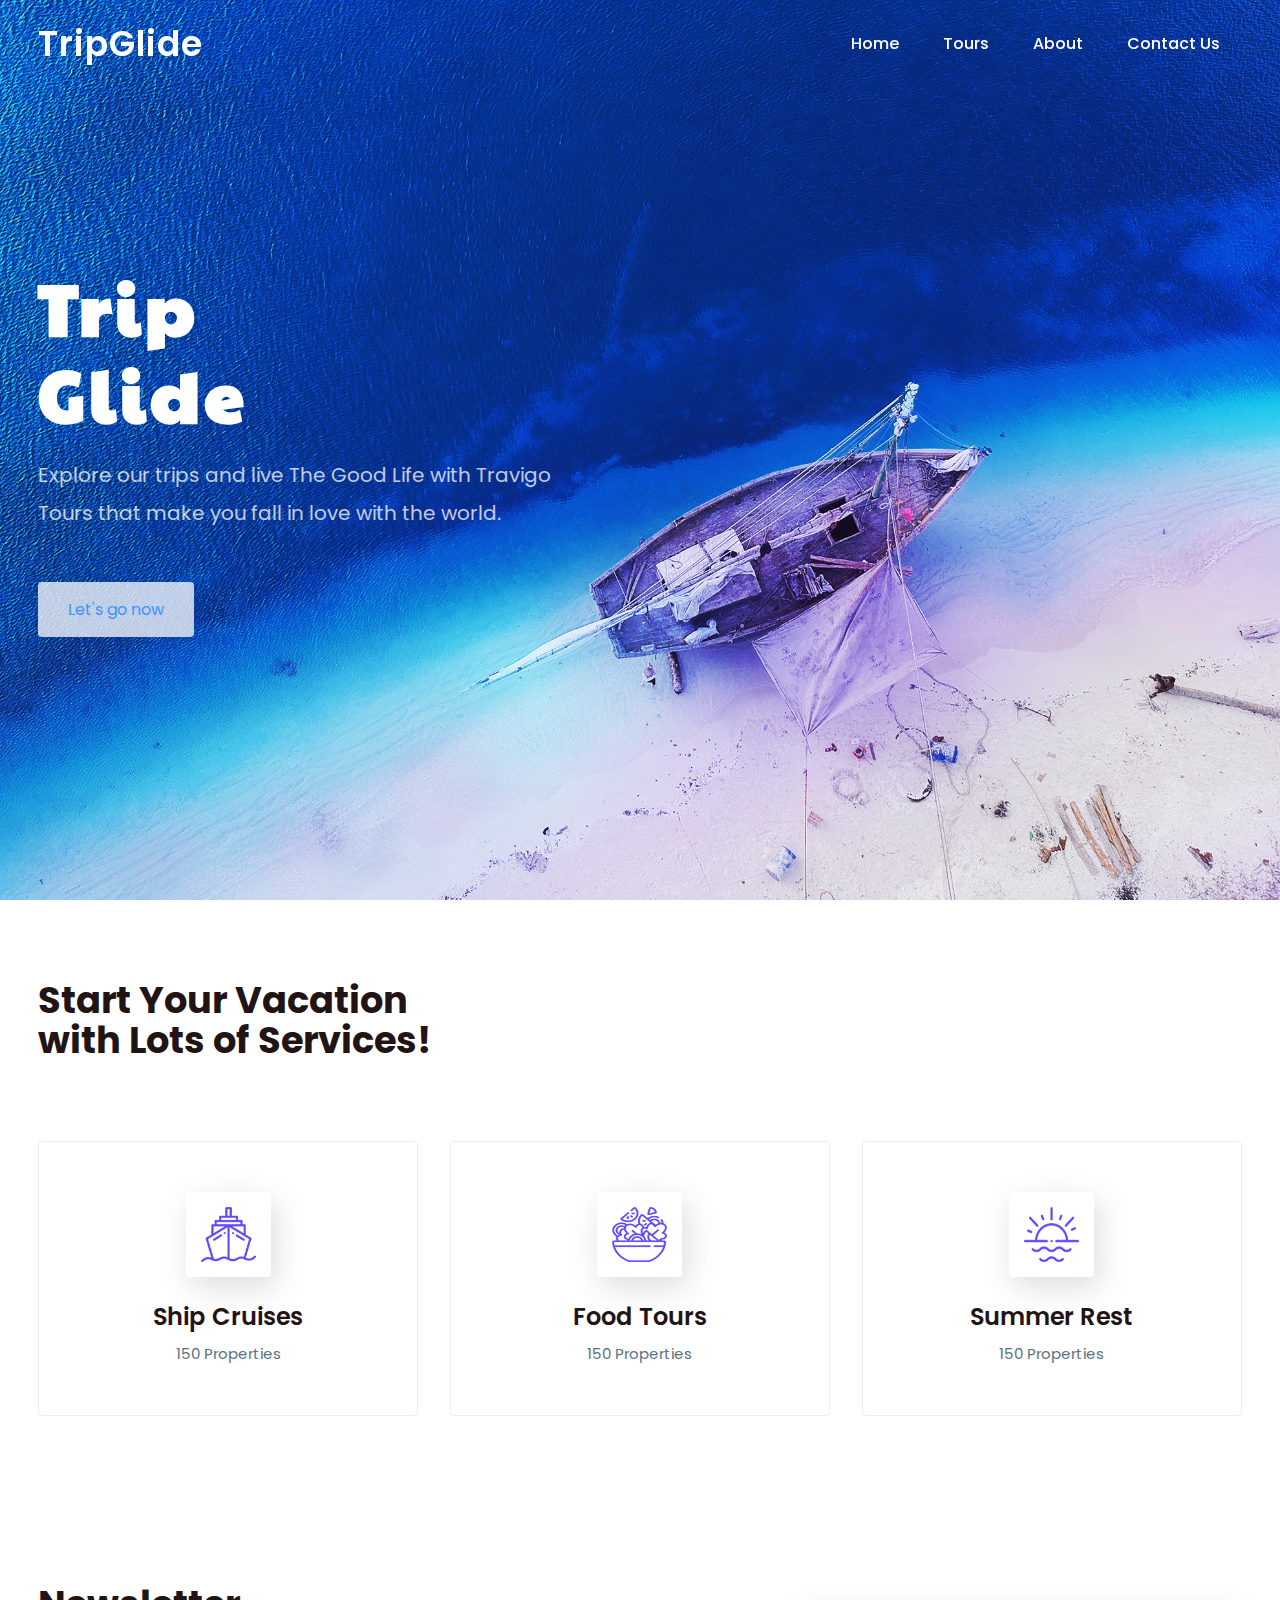
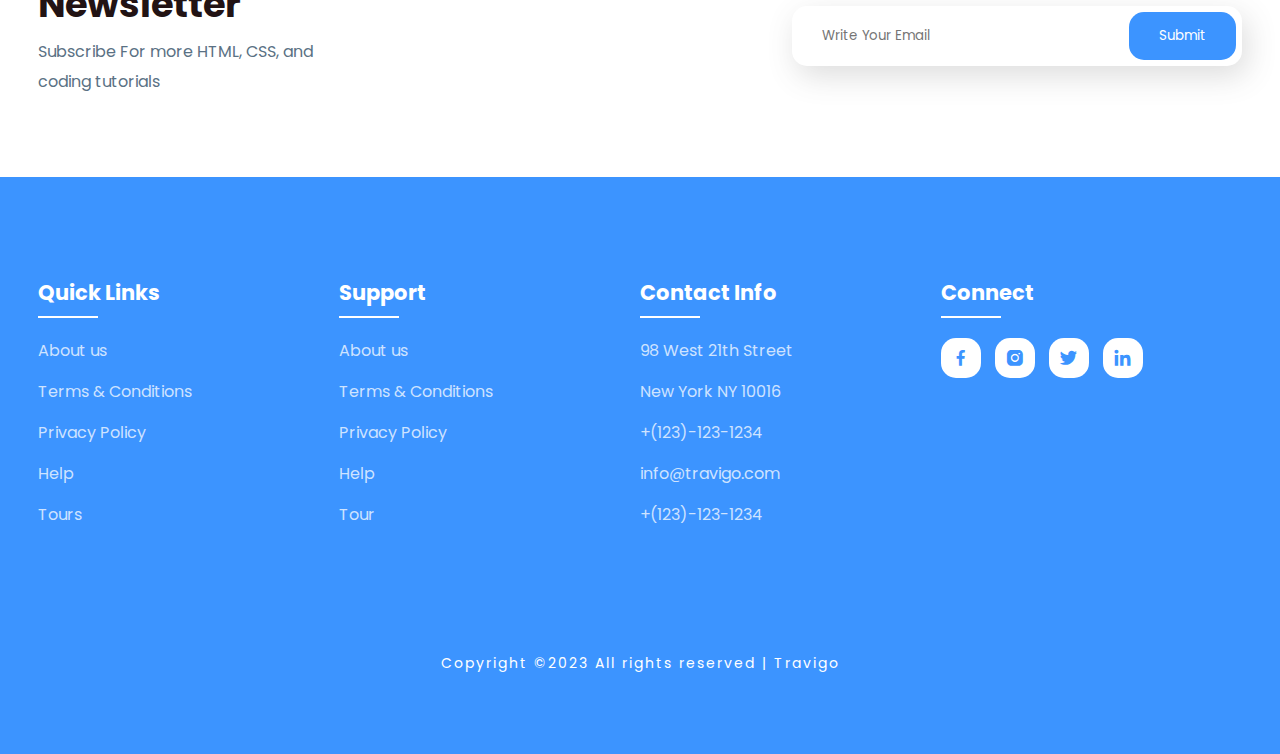
<file: index.html>
<!DOCTYPE html>
<html lang="en">
<head>
	<meta charset="utf-8">
	<meta name="viewport" content="width=device-width, initial-scale=1">
	<title>Travigo - Travel for everyone</title>
	<link rel="stylesheet" type="text/css" href="css/style.css">

	<link rel="stylesheet"
  href="https://unpkg.com/boxicons@latest/css/boxicons.min.css">

  	<link rel="preconnect" href="https://fonts.googleapis.com">
  	<link rel="preconnect" href="https://fonts.gstatic.com" crossorigin>
  	<link href="https://fonts.googleapis.com/css2?family=Paytone+One&family=Poppins:wght@100;200;300;400;500;600;700;800;900&display=swap" rel="stylesheet">

</head>
<body>
	<!--header--->
	<header>
		<a href="#" class="logo">TripGlide</a>
		<div class="bx bx-menu" id="menu-icon"></div>

		<ul class="navbar">
			<li><a href="index.html">Home</a></li>
			<li><a href="tours.html">Tours</a></li>
			<li><a href="about.html">About</a></li>
			<li><a href="contactUs.html">Contact Us</a></li>
		</ul>
	</header>

	<!--Home section--->
	<section class="home" id="home">
		<div class="home-text">
			<h1> Trip <br> Glide </h1>
			<p>Explore our trips and live The Good Life with Travigo <br> Tours that make you fall in love with the world.</p>
			<a href="#" class="home-btn">Let's go now</a>
		</div>
	</section>

	<!--container--->
	<section class="container">
		<div class="text">
			<h2>Start Your Vacation <br> with Lots of Services!</h2>
		</div>

		<div class="row-items">
			<div class="container-box">
				<div class="container-img">
					<img src="img/trip1.png">
				</div>
				<h4>Ship Cruises</h4>
				<p>150 Properties</p>
			</div>

			<div class="container-box">
				<div class="container-img">
					<img src="img/trip2.png">
				</div>
				<h4>Food Tours</h4>
				<p>150 Properties</p>
			</div>

			<div class="container-box">
				<div class="container-img">
					<img src="img/trip3.png">
				</div>
				<h4>Summer Rest</h4>
				<p>150 Properties</p>
			</div>

		</div>
	</section>

	<!--Package section--->
	<!-- <section class="package" id="package">
		<div class="title">
			<h2>Our Upcoming <br> Tour Package</h2>
		</div>

		<div class="package-content">
			<div class="box">
				<div class="thum">
					<img src="img/img1.png">
					<h3>$499</h3>
				</div>

				<div class="dest-content">
					<div class="location">
						<h4>London</h4>
						<p>4h - 5h</p>
					</div>
					<div class="stars">
						<a href="#"><i class='bx bxs-star'></i></a>
						<a href="#"><i class='bx bxs-star'></i></a>
						<a href="#"><i class='bx bxs-star'></i></a>
						<a href="#"><i class='bx bxs-star'></i></a>
						<a href="#"><i class='bx bxs-star'></i></a>
					</div>
				</div>
			</div>

			<div class="box">
				<div class="thum">
					<img src="img/img2.png">
					<h3>$499</h3>
				</div>

				<div class="dest-content">
					<div class="location">
						<h4>New York</h4>
						<p>4h - 5h</p>
					</div>
					<div class="stars">
						<a href="#"><i class='bx bxs-star'></i></a>
						<a href="#"><i class='bx bxs-star'></i></a>
						<a href="#"><i class='bx bxs-star'></i></a>
						<a href="#"><i class='bx bxs-star'></i></a>
						<a href="#"><i class='bx bxs-star'></i></a>
					</div>
				</div>
			</div>

			<div class="box">
				<div class="thum">
					<img src="img/img3.png">
					<h3>$499</h3>
				</div>

				<div class="dest-content">
					<div class="location">
						<h4>Dubai</h4>
						<p>4h - 5h</p>
					</div>
					<div class="stars">
						<a href="#"><i class='bx bxs-star'></i></a>
						<a href="#"><i class='bx bxs-star'></i></a>
						<a href="#"><i class='bx bxs-star'></i></a>
						<a href="#"><i class='bx bxs-star'></i></a>
						<a href="#"><i class='bx bxs-star'></i></a>
					</div>
				</div>
			</div>

		</div>
	</section> -->

	<!--Newsletter--->
	<section class="newsletter">
		<div class="news-text">
			<h2>Newsletter</h2>
			<p>Subscribe For more HTML, CSS, and <br> coding tutorials</p>
		</div>

		<div class="send">
			<form>
				<input type="email" placeholder="Write Your Email" required>
				<input type="submit" value="Submit">
			</form>
		</div>
	</section>

	<!--footer--->
	<section id="contact">
		<div class="footer">
			<div class="main">
				<div class="list">
					<h4>Quick Links</h4>
					<ul>
						<li><a href="#">About us</a></li>
						<li><a href="#">Terms & Conditions</a></li>
						<li><a href="#">Privacy Policy</a></li>
						<li><a href="#">Help</a></li>
						<li><a href="#">Tours</a></li>
					</ul>
				</div>

				<div class="list">
					<h4>Support</h4>
					<ul>
						<li><a href="#">About us</a></li>
						<li><a href="#">Terms & Conditions</a></li>
						<li><a href="#">Privacy Policy</a></li>
						<li><a href="#">Help</a></li>
						<li><a href="#">Tour</a></li>
					</ul>
				</div>

				<div class="list">
					<h4>Contact Info</h4>
					<ul>
						<li><a href="#">98 West 21th Street</a></li>
						<li><a href="#">New York NY 10016</a></li>
						<li><a href="#">+(123)-123-1234</a></li>
						<li><a href="#">info@travigo.com</a></li>
						<li><a href="#">+(123)-123-1234</a></li>
					</ul>
				</div>

				<div class="list">
					<h4>Connect</h4>
					<div class="social">
						<a href="#"><i class='bx bxl-facebook' ></i></a>
						<a href="#"><i class='bx bxl-instagram-alt' ></i></a>
						<a href="#"><i class='bx bxl-twitter' ></i></a>
						<a href="#"><i class='bx bxl-linkedin' ></i></a>
					</div>
				</div>
			</div>
		</div>

		<div class="end-text">
			<p>Copyright ©2023 All rights reserved | Travigo</p>
		</div>
	</section>

	<!--link to js--->
	<script type="text/javascript" src="js/script.js"></script>

</body>
</html>
</file>
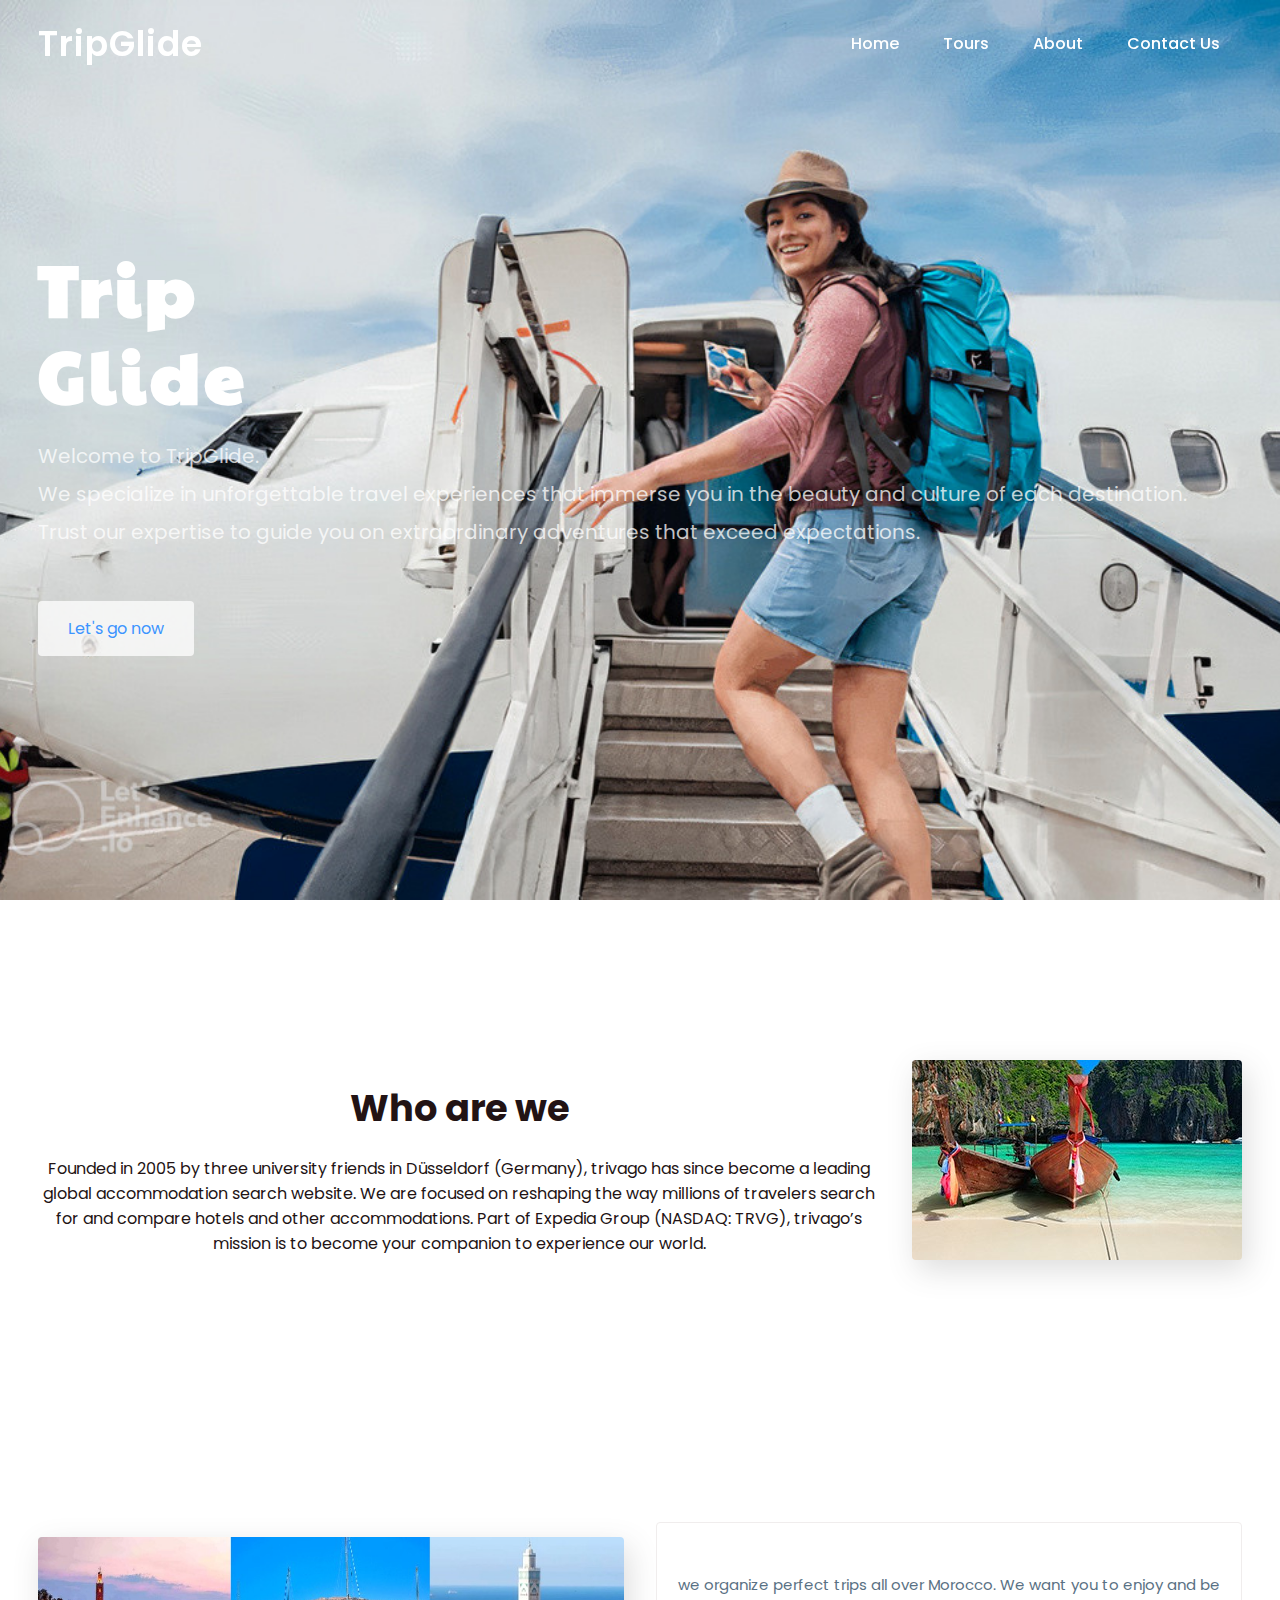
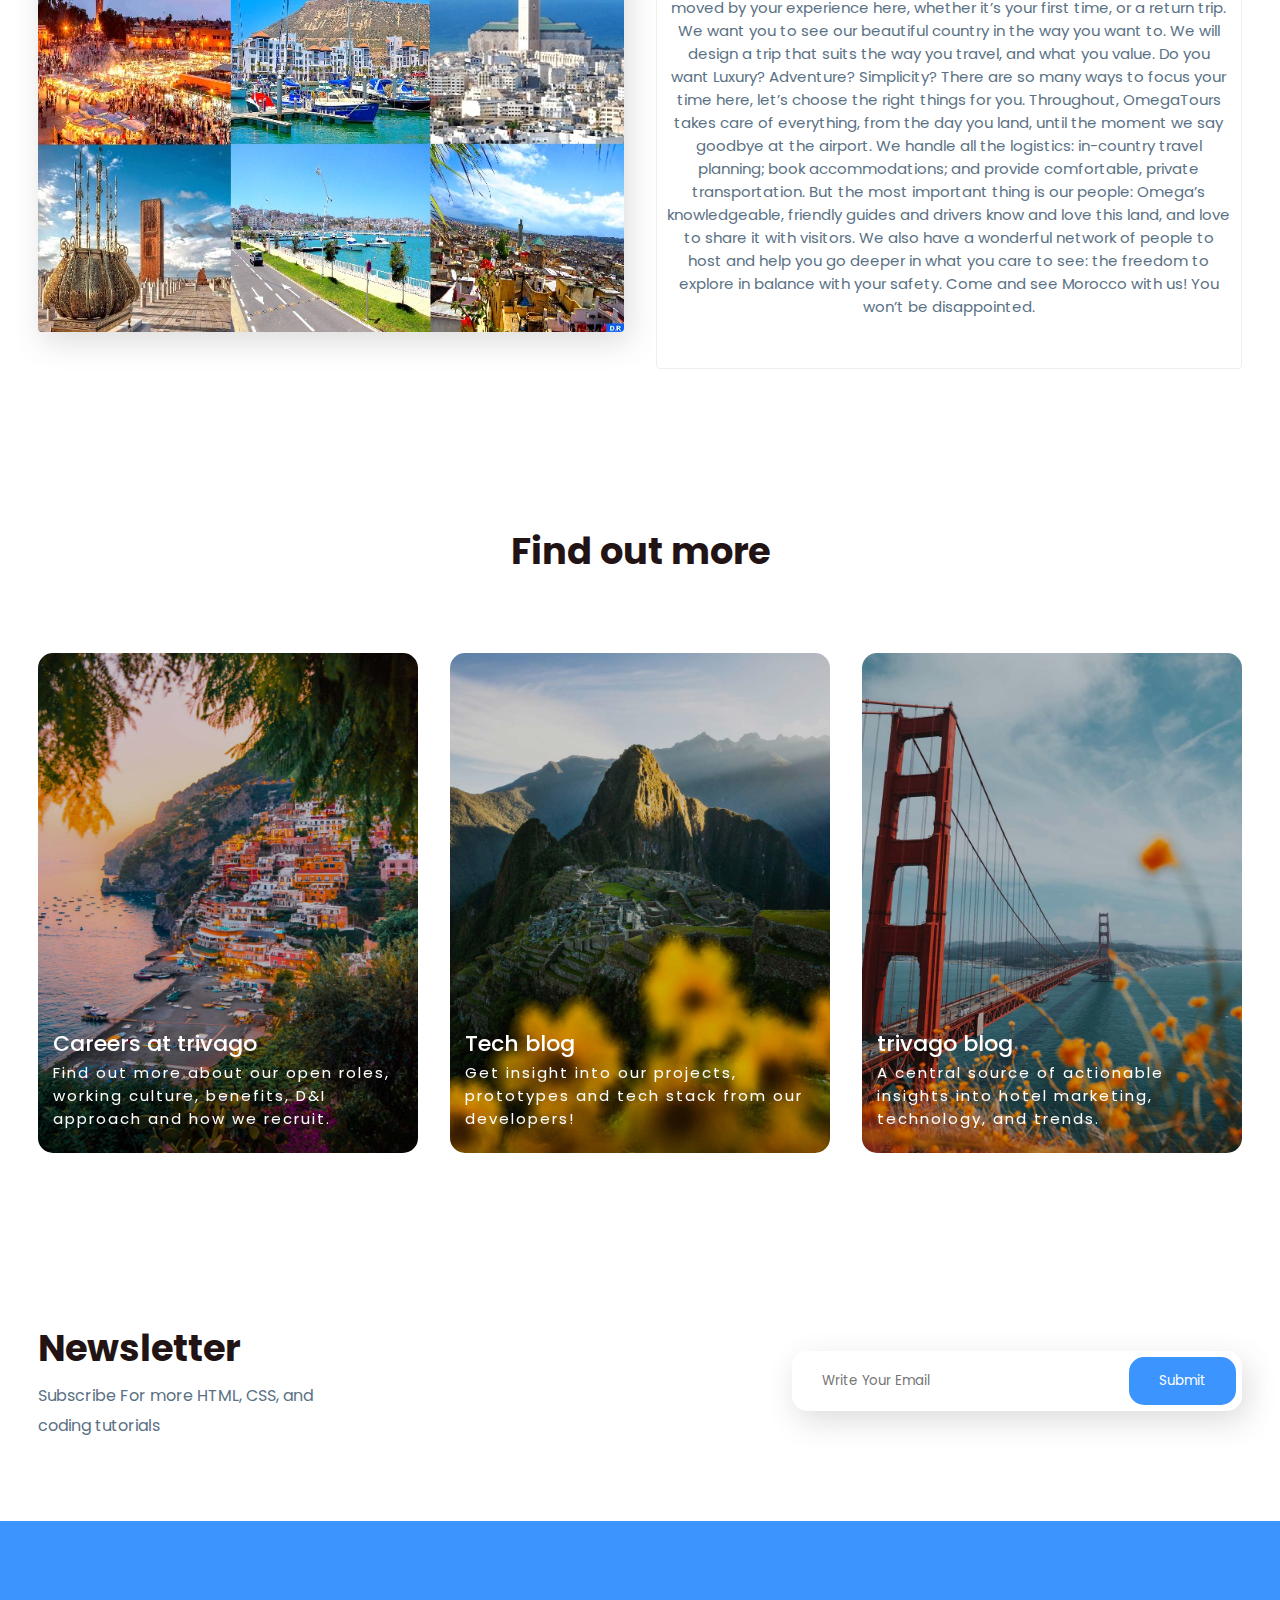
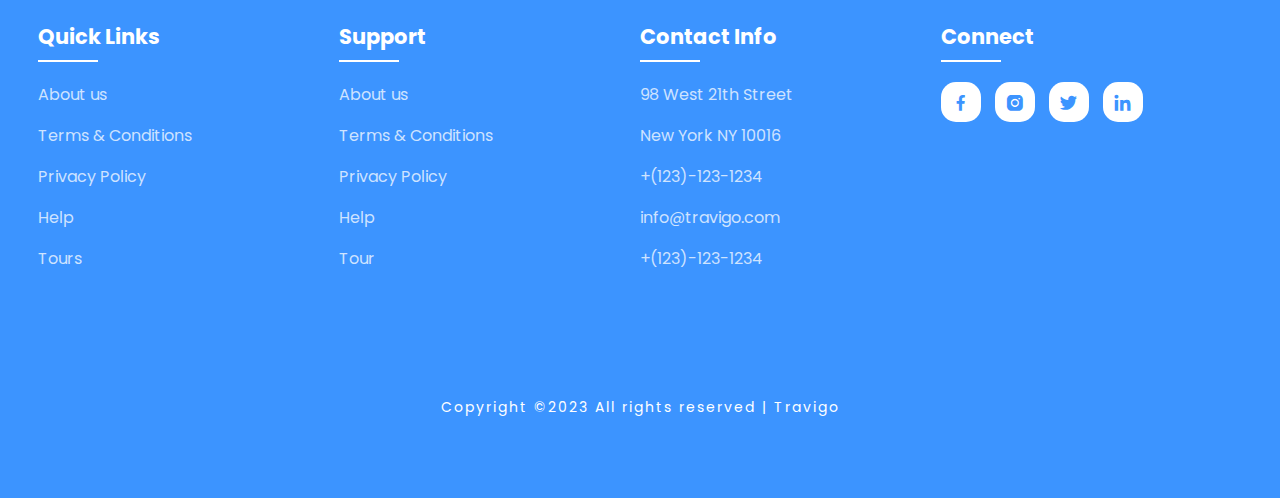
<file: about.html>
<!DOCTYPE html>
<html>
<head>
	<meta charset="utf-8">
	<meta name="viewport" content="width=device-width, initial-scale=1">
	<title>Travigo - Travel for everyone</title>
	<link rel="stylesheet" type="text/css" href="css/style.css">

	<link rel="stylesheet"
  href="https://unpkg.com/boxicons@latest/css/boxicons.min.css">
  	<link rel="preconnect" href="https://fonts.googleapis.com">
  	<link rel="preconnect" href="https://fonts.gstatic.com" crossorigin>
  	<link href="https://fonts.googleapis.com/css2?family=Paytone+One&family=Poppins:wght@100;200;300;400;500;600;700;800;900&display=swap" rel="stylesheet">

</head>
<body>
	<!--header--->
	<header>
		<a href="#" class="logo">TripGlide</a>
		<div class="bx bx-menu" id="menu-icon"></div>
		<ul class="navbar">
			<li><a href="index.html">Home</a></li>
			<li><a href="tours.html">Tours</a></li>
			<li><a href="about.html">About</a></li>
			<li><a href="contactUs.html">Contact Us</a></li>
		</ul>
	</header>

	<!--Home section--->
	<section class="home" id="homeAbout">
		<div class="home-text">
			<h1>Trip <br> Glide </h1>
			<p> Welcome to TripGlide. <br> We specialize in unforgettable travel experiences that immerse you in the beauty and culture of each destination. <br> Trust our expertise to guide you on extraordinary adventures that exceed expectations. </p>
			<a href="#" class="home-btn">Let's go now</a>
		</div>
	</section>

	<!--container--->
	<section class="container">

		<div class="row-items">
			<div class="container">
				
				<div class="title">
					<h2>Who are we</h2>
				</div>
				<br>
				<p>Founded in 2005 by three university friends in Düsseldorf (Germany), trivago has since become a leading global accommodation search website. We are focused on reshaping the way millions of travelers search for and compare hotels and other accommodations. Part of Expedia Group (NASDAQ: TRVG), trivago’s mission is to become your companion to experience our world. </p>
			</div>
			<div class="container-img-b">
				<img src="img/tourism.jpg">
			</div>

		</div>
	</section>

	<!--container--->
	<section class="container">
		<div class="row-items">
			<div class="container-img-b">
				<img src="img/maroc.jpg">
			</div>
			<div class="container-box">
				<p>we organize perfect trips all over Morocco.
					We want you to enjoy and be moved by your experience here, whether it’s your first time, or a return trip.
					
					We want you to see our beautiful country in the way you want to.
					
					We will design a trip that suits the way you travel, and what you value.
					
					Do you want Luxury? Adventure? Simplicity? There are so many ways to focus your time here, let’s choose the right things for you.
					
					Throughout, OmegaTours takes care of everything, from the day you land, until the moment we say goodbye at the airport.
					
					We handle all the logistics: in-country travel planning; book accommodations; and provide comfortable, private transportation.
					
					But the most important thing is our people: Omega’s knowledgeable, friendly guides and drivers know and love this land, and love to share it with visitors.
					
					We also have a wonderful network of people to host and help you go deeper in what you care to see: the freedom to explore in balance with your safety.
					Come and see Morocco with us! You won’t be disappointed. </p>
			</div>
			

		</div>
	</section>

	<!--destination section--->
	<section class="destination" id="destination">
		<div class="title">
			<h2>Find out more</h2>
		</div>

		<div class="destination-content">
			<div class="blog-content">
				<img src="img/img-1.jpg">
				<h5>Careers at trivago</h5>
				<p>Find out more about our open roles, working culture, benefits, D&I approach and how we recruit.</p>
			</div>

			<div class="blog-content">
				<img src="img/img-2.jpg">
				<h5>Tech blog</h5>
				<p>Get insight into our projects, prototypes and tech stack from our developers!</p>
			</div>

			<div class="blog-content">
				<img src="img/img-3.jpg">
				<h5>trivago blog</h5>
				<p>A central source of actionable insights into hotel marketing, technology, and trends.</p>
			</div>

		</div>
	</section>

	<!--Newsletter--->
	<section class="newsletter">
		<div class="news-text">
			<h2>Newsletter</h2>
			<p>Subscribe For more HTML, CSS, and <br> coding tutorials</p>
		</div>

		<div class="send">
			<form>
				<input type="email" placeholder="Write Your Email" required>
				<input type="submit" value="Submit">
			</form>
		</div>
	</section>

	<!--footer--->
	<section id="contact">
		<div class="footer">
			<div class="main">
				<div class="list">
					<h4>Quick Links</h4>
					<ul>
						<li><a href="#">About us</a></li>
						<li><a href="#">Terms & Conditions</a></li>
						<li><a href="#">Privacy Policy</a></li>
						<li><a href="#">Help</a></li>
						<li><a href="#">Tours</a></li>
					</ul>
				</div>

				<div class="list">
					<h4>Support</h4>
					<ul>
						<li><a href="#">About us</a></li>
						<li><a href="#">Terms & Conditions</a></li>
						<li><a href="#">Privacy Policy</a></li>
						<li><a href="#">Help</a></li>
						<li><a href="#">Tour</a></li>
					</ul>
				</div>

				<div class="list">
					<h4>Contact Info</h4>
					<ul>
						<li><a href="#">98 West 21th Street</a></li>
						<li><a href="#">New York NY 10016</a></li>
						<li><a href="#">+(123)-123-1234</a></li>
						<li><a href="#">info@travigo.com</a></li>
						<li><a href="#">+(123)-123-1234</a></li>
					</ul>
				</div>

				<div class="list">
					<h4>Connect</h4>
					<div class="social">
						<a href="#"><i class='bx bxl-facebook' ></i></a>
						<a href="#"><i class='bx bxl-instagram-alt' ></i></a>
						<a href="#"><i class='bx bxl-twitter' ></i></a>
						<a href="#"><i class='bx bxl-linkedin' ></i></a>
					</div>
				</div>
			</div>
		</div>

		<div class="end-text">
			<p>Copyright ©2023 All rights reserved | Travigo</p>
		</div>
	</section>

	<!--link to js--->
	<script type="text/javascript" src="js/script.js"></script>

</body>
</html>
</file>
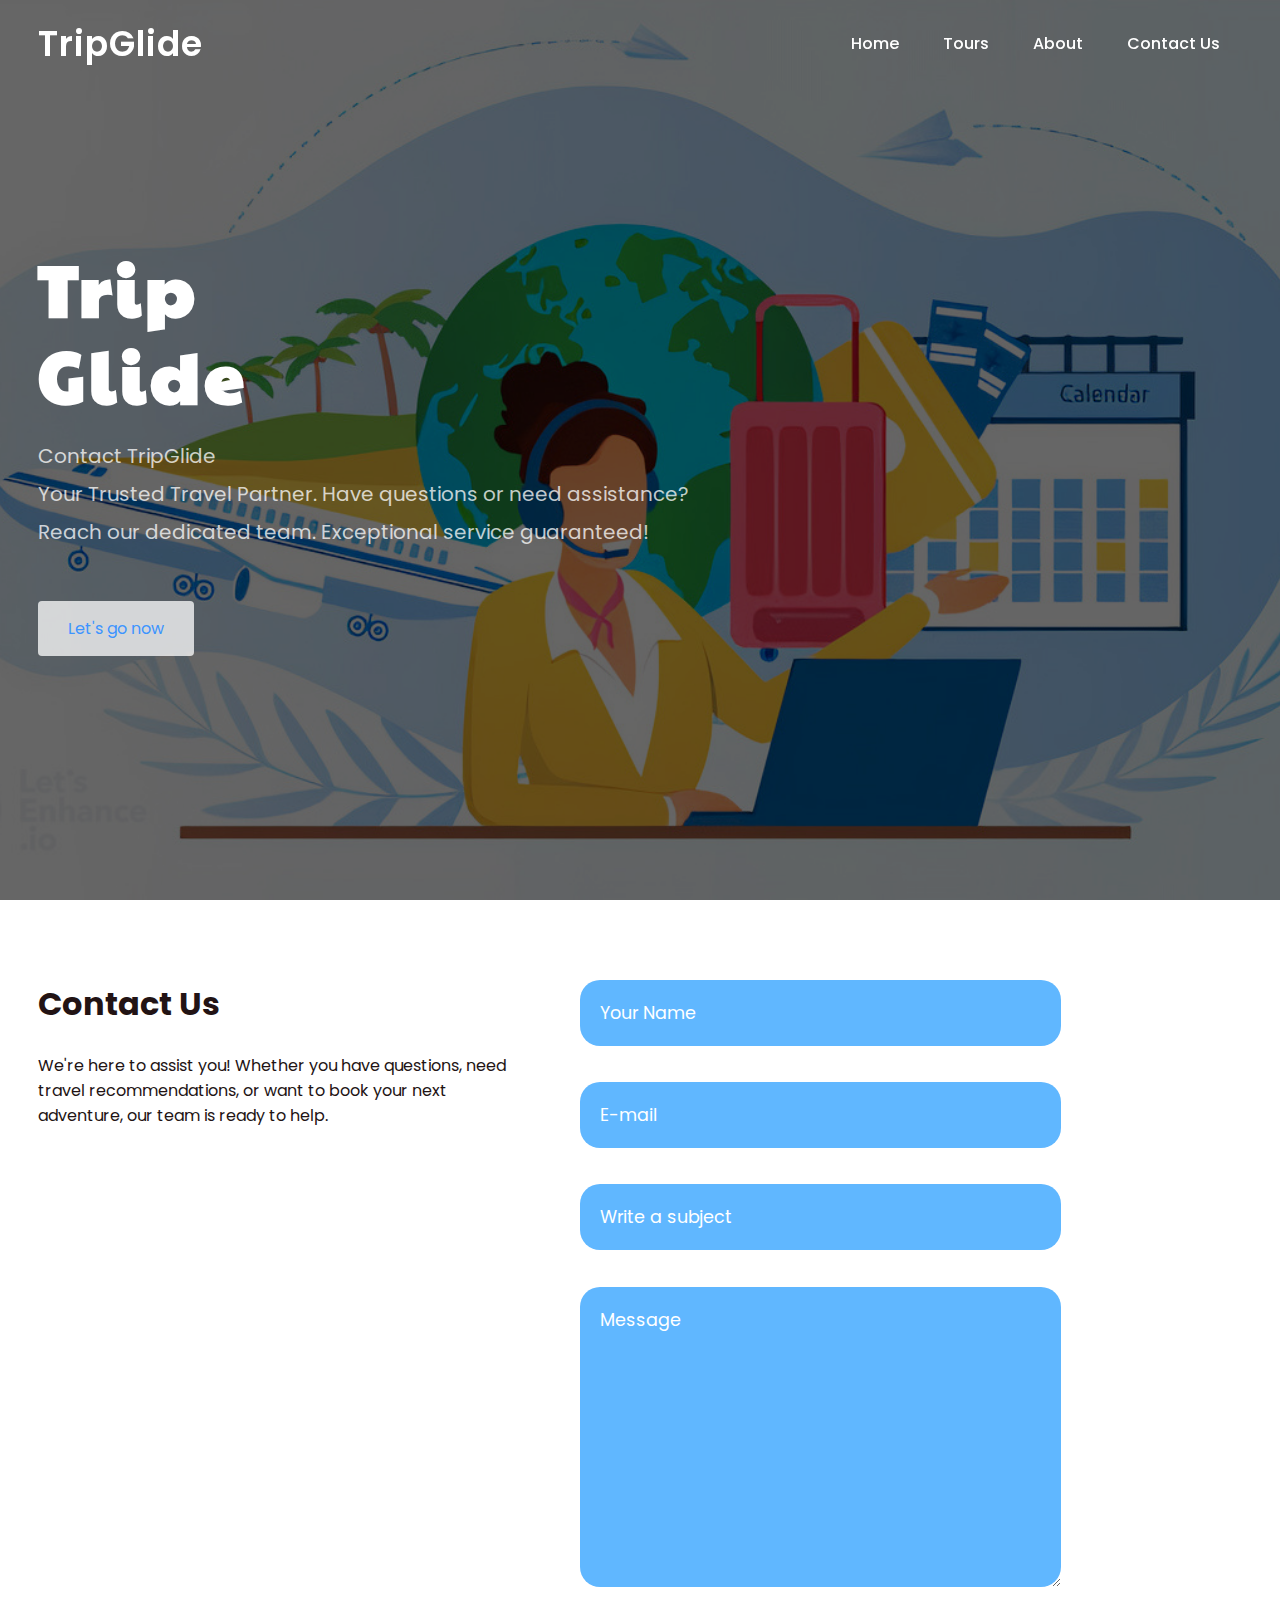
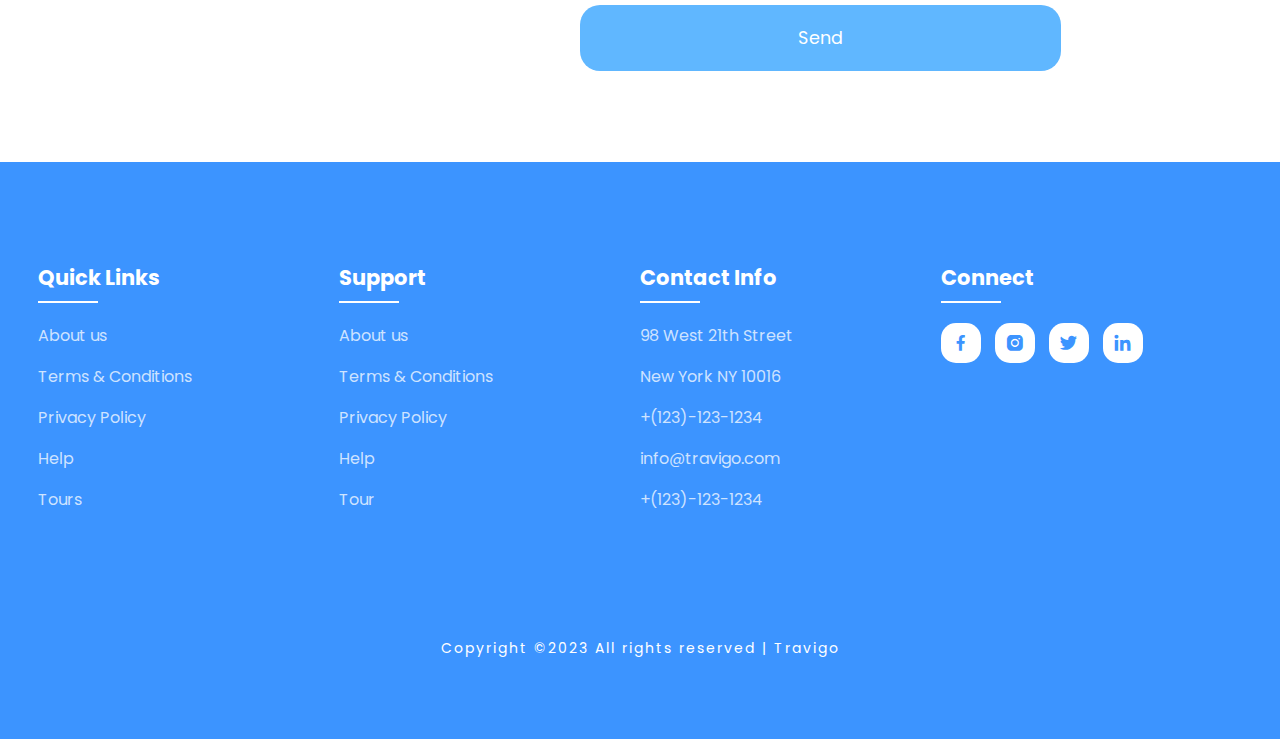
<file: contactUs.html>
<!DOCTYPE html>
<html>
<head>
	<meta charset="utf-8">
	<meta name="viewport" content="width=device-width, initial-scale=1">
	<title>Travigo - Travel for everyone</title>
	<link rel="stylesheet" type="text/css" href="css/style.css">

	<link rel="stylesheet"
  href="https://unpkg.com/boxicons@latest/css/boxicons.min.css">

  	<link rel="preconnect" href="https://fonts.googleapis.com">
  	<link rel="preconnect" href="https://fonts.gstatic.com" crossorigin>
  	<link href="https://fonts.googleapis.com/css2?family=Paytone+One&family=Poppins:wght@100;200;300;400;500;600;700;800;900&display=swap" rel="stylesheet">

</head>
<body>
	<!--header--->
	<header>
		<a href="#" class="logo">TripGlide</a>
		<div class="bx bx-menu" id="menu-icon"></div>

		<ul class="navbar">
			<li><a href="index.html">Home</a></li>
			<li><a href="tours.html">Tours</a></li>
			<li><a href="about.html">About</a></li>
			<li><a href="contactUs.html">Contact Us</a></li>
		</ul>
	</header>

	<!--Home section--->
	<section class="home" id="homeContactUs">
		<div id="contactImgFilter"></div>
			<div class="home-text">
				<h1> Trip <br> Glide </h1>
				<p> Contact TripGlide <br> Your Trusted Travel Partner. Have questions or need assistance? <br> Reach our dedicated team. Exceptional service guaranteed! </p>
				<a href="#" class="home-btn">Let's go now</a>
			</div>
	</section>


	<section class="contactUs">
		<div class="contactUsText">
			<h1>Contact Us</h1>
			<br>
			<p>We're here to assist you! Whether you have questions, need travel recommendations, or want to book your next adventure, our team is ready to help.</p>
		</div>
		<form class="contactUsForm">
			<input id="test" class="contactUsInput" type="text" placeholder="Your Name" required><br><br>
			<input class="contactUsInput" type="email" name="email" placeholder="E-mail" required><br><br>
			<input class="contactUsInput" type="text" placeholder="Write a subject" required> <br><br>
			<textarea class="contactUsInput" name="" id="" cols="30" rows="10" placeholder="Message"></textarea>
			<input class="contactUsInput" type="submit" value="Send">
		</form>
	</section>


	<!--footer--->
	<section id="contact">
		<div class="footer">
			<div class="main">
				<div class="list">
					<h4>Quick Links</h4>
					<ul>
						<li><a href="#">About us</a></li>
						<li><a href="#">Terms & Conditions</a></li>
						<li><a href="#">Privacy Policy</a></li>
						<li><a href="#">Help</a></li>
						<li><a href="#">Tours</a></li>
					</ul>
				</div>

				<div class="list">
					<h4>Support</h4>
					<ul>
						<li><a href="#">About us</a></li>
						<li><a href="#">Terms & Conditions</a></li>
						<li><a href="#">Privacy Policy</a></li>
						<li><a href="#">Help</a></li>
						<li><a href="#">Tour</a></li>
					</ul>
				</div>

				<div class="list">
					<h4>Contact Info</h4>
					<ul>
						<li><a href="#">98 West 21th Street</a></li>
						<li><a href="#">New York NY 10016</a></li>
						<li><a href="#">+(123)-123-1234</a></li>
						<li><a href="#">info@travigo.com</a></li>
						<li><a href="#">+(123)-123-1234</a></li>
					</ul>
				</div>

				<div class="list">
					<h4>Connect</h4>
					<div class="social">
						<a href="#"><i class='bx bxl-facebook' ></i></a>
						<a href="#"><i class='bx bxl-instagram-alt' ></i></a>
						<a href="#"><i class='bx bxl-twitter' ></i></a>
						<a href="#"><i class='bx bxl-linkedin' ></i></a>
					</div>
				</div>
			</div>
		</div>

		<div class="end-text">
			<p>Copyright ©2023 All rights reserved | Travigo</p>
		</div>
	</section>

	<!--link to js--->
	<script type="text/javascript" src="js/script.js"></script>

</body>
</html>
</file>
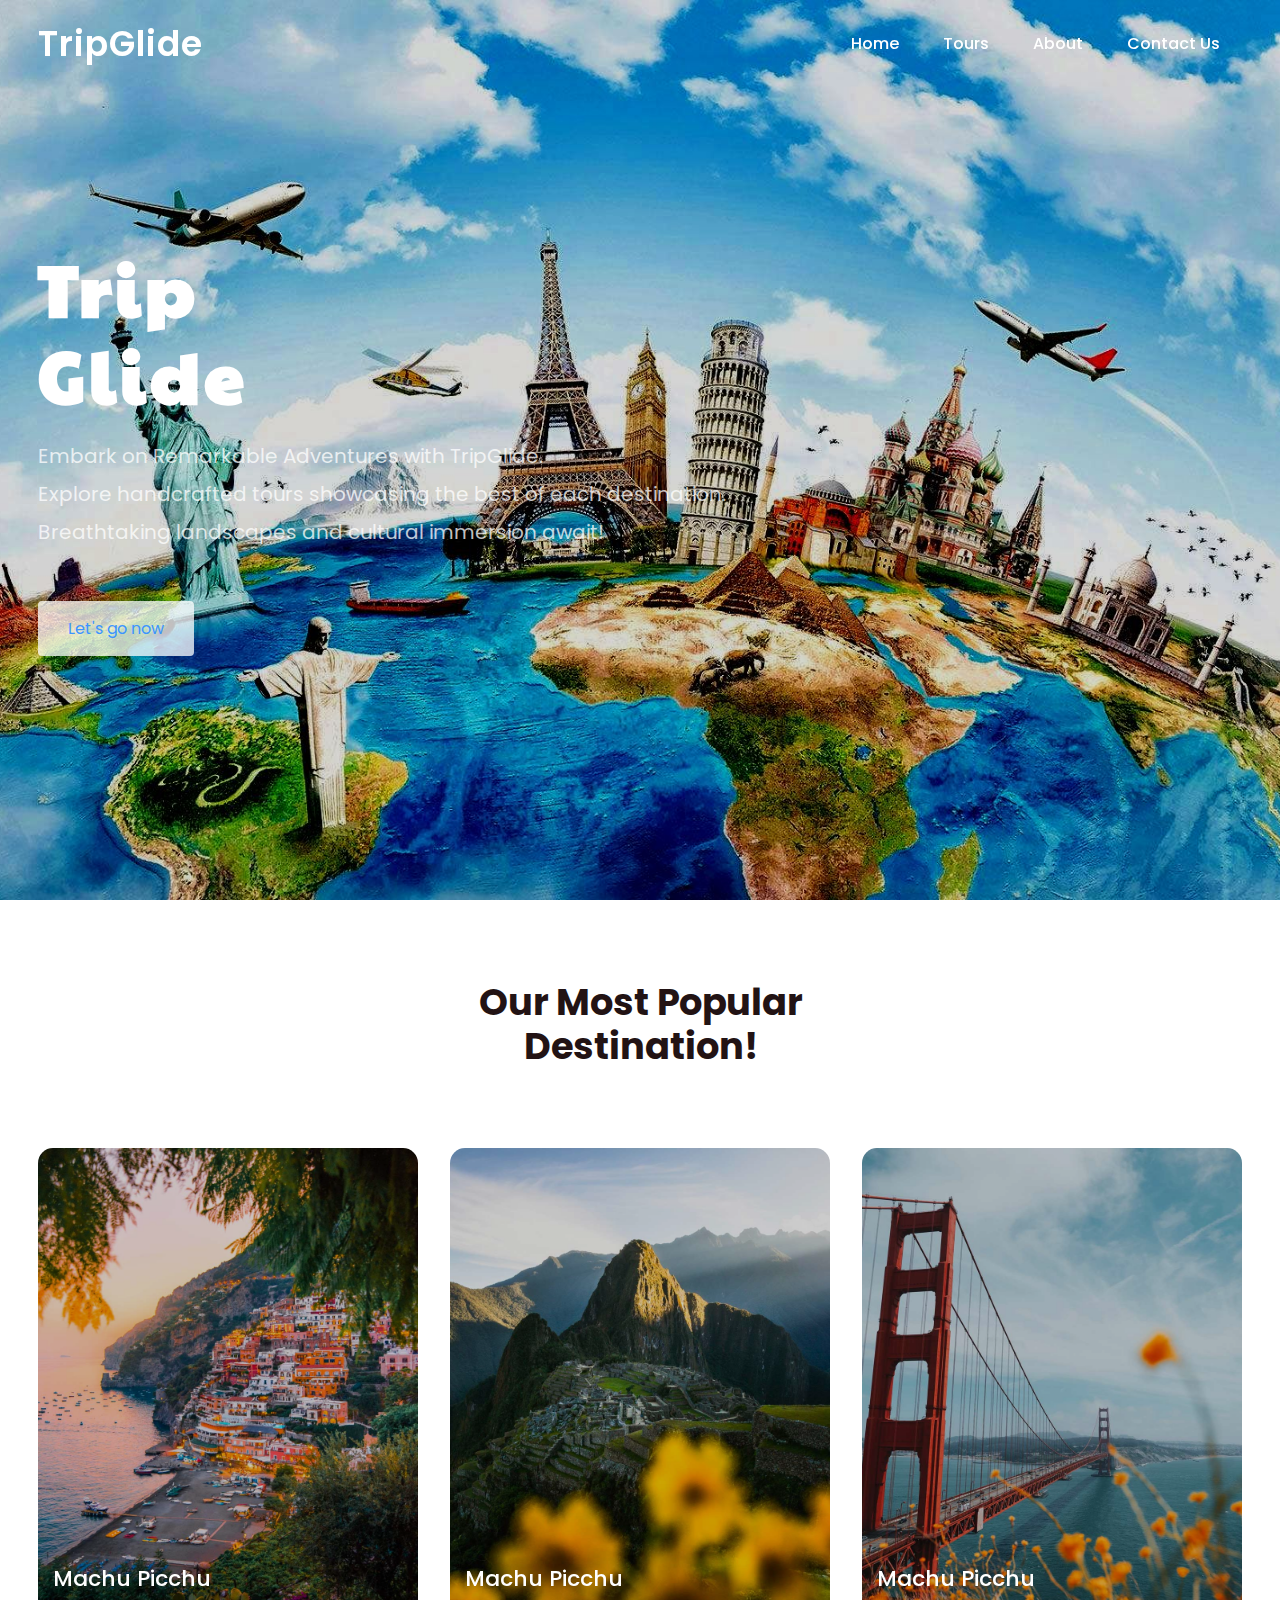
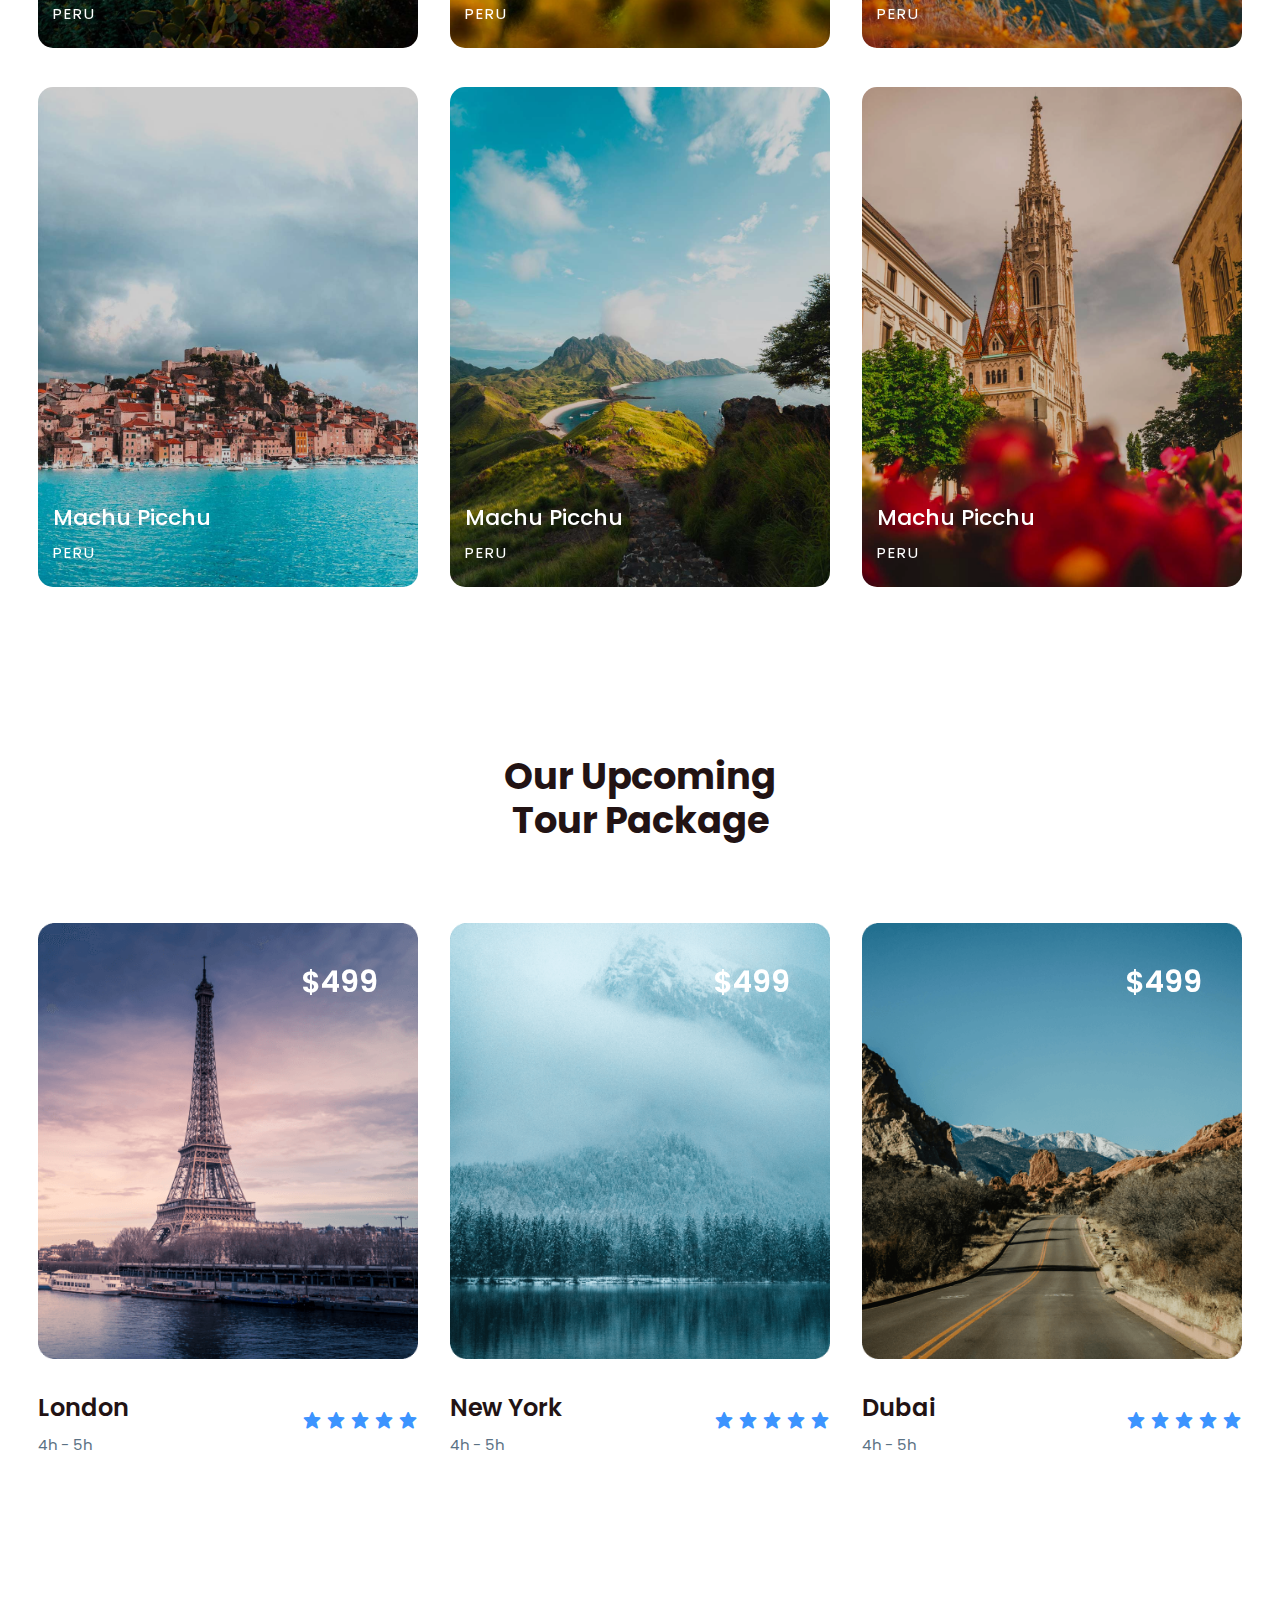
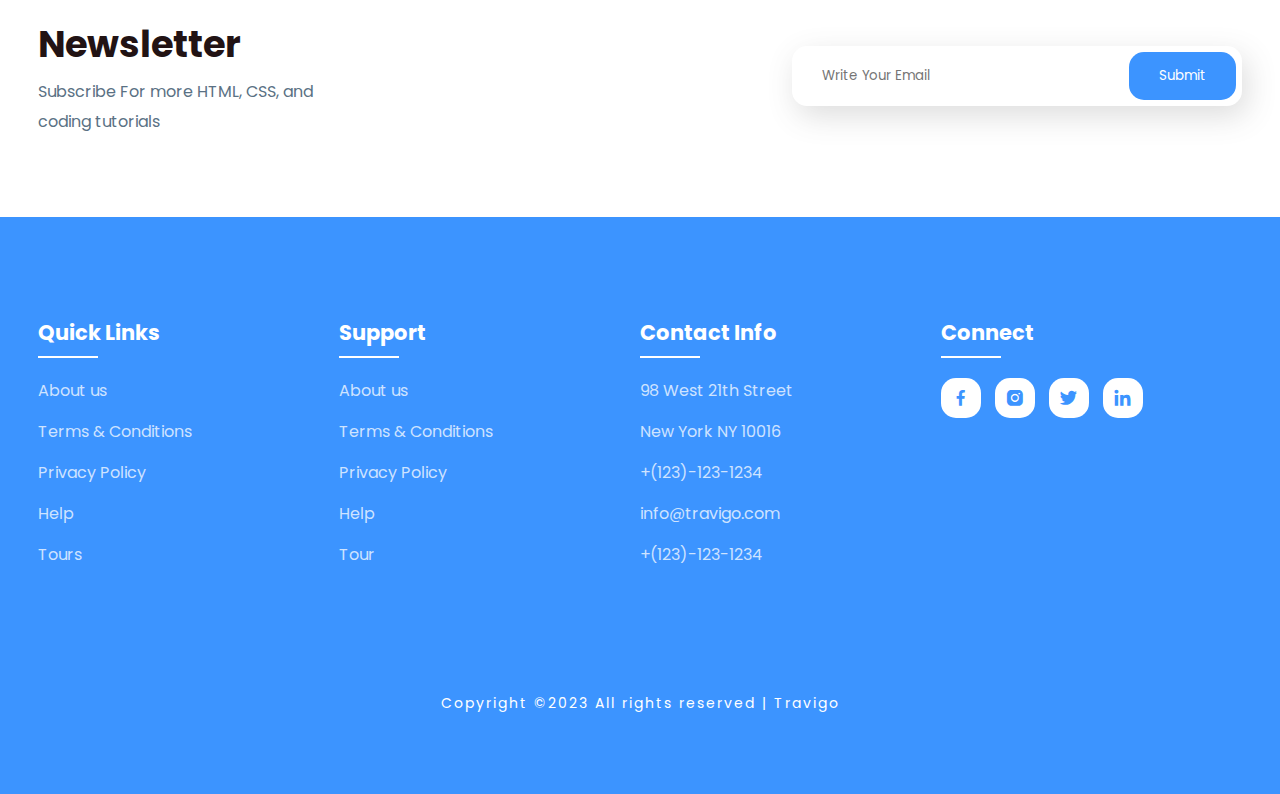
<file: tours.html>
<!DOCTYPE html>
<html>
<head>
	<meta charset="utf-8">
	<meta name="viewport" content="width=device-width, initial-scale=1">
	<title>Travigo - Travel for everyone</title>
	<link rel="stylesheet" type="text/css" href="css/style.css">

	<link rel="stylesheet"
  href="https://unpkg.com/boxicons@latest/css/boxicons.min.css">

  	<link rel="preconnect" href="https://fonts.googleapis.com">
  	<link rel="preconnect" href="https://fonts.gstatic.com" crossorigin>
  	<link href="https://fonts.googleapis.com/css2?family=Paytone+One&family=Poppins:wght@100;200;300;400;500;600;700;800;900&display=swap" rel="stylesheet">

</head>
<body>
	<!--header--->
	<header>
		<a href="#" class="logo">TripGlide</a>
		<div class="bx bx-menu" id="menu-icon"></div>

		<ul class="navbar">
			<li><a href="index.html">Home</a></li>
			<li><a href="tours.html">Tours</a></li>
			<li><a href="about.html">About</a></li>
			<li><a href="contactUs.html">Contact Us</a></li>
		</ul>
	</header>

	<!--Home section--->
	<section class="home" id="homeTour">
		<div class="home-text">
			<h1> Trip <br> Glide </h1>
			<p> Embark on Remarkable Adventures with TripGlide. <br> Explore handcrafted tours showcasing the best of each destination. <br> Breathtaking landscapes and cultural immersion await!</p>
			<a href="#" class="home-btn">Let's go now</a>
		</div>
	</section>
    
    <section class="destination" id="destination">
		<div class="title">
			<h2>Our Most Popular <br> Destination!</h2>
		</div>

		<div class="destination-content">
			<div class="col-content">
				<img src="img/img-1.jpg">
				<h5>Machu Picchu</h5>
				<p>PERU</p>
			</div>

			<div class="col-content">
				<img src="img/img-2.jpg">
				<h5>Machu Picchu</h5>
				<p>PERU</p>
			</div>

			<div class="col-content">
				<img src="img/img-3.jpg">
				<h5>Machu Picchu</h5>
				<p>PERU</p>
			</div>

			<div class="col-content">
				<img src="img/img-4.jpg">
				<h5>Machu Picchu</h5>
				<p>PERU</p>
			</div>

			<div class="col-content">
				<img src="img/img-5.jpg">
				<h5>Machu Picchu</h5>
				<p>PERU</p>
			</div>

			<div class="col-content">
				<img src="img/img-6.jpg">
				<h5>Machu Picchu</h5>
				<p>PERU</p>
			</div>

		</div>
	</section>

    <section class="package" id="package">
		<div class="title">
			<h2>Our Upcoming <br> Tour Package</h2>
		</div>

		<div class="package-content">
			<div class="box">
				<div class="thum">
					<img src="img/img1.png">
					<h3>$499</h3>
				</div>

				<div class="dest-content">
					<div class="location">
						<h4>London</h4>
						<p>4h - 5h</p>
					</div>
					<div class="stars">
						<a href="#"><i class='bx bxs-star'></i></a>
						<a href="#"><i class='bx bxs-star'></i></a>
						<a href="#"><i class='bx bxs-star'></i></a>
						<a href="#"><i class='bx bxs-star'></i></a>
						<a href="#"><i class='bx bxs-star'></i></a>
					</div>
				</div>
			</div>

			<div class="box">
				<div class="thum">
					<img src="img/img2.png">
					<h3>$499</h3>
				</div>

				<div class="dest-content">
					<div class="location">
						<h4>New York</h4>
						<p>4h - 5h</p>
					</div>
					<div class="stars">
						<a href="#"><i class='bx bxs-star'></i></a>
						<a href="#"><i class='bx bxs-star'></i></a>
						<a href="#"><i class='bx bxs-star'></i></a>
						<a href="#"><i class='bx bxs-star'></i></a>
						<a href="#"><i class='bx bxs-star'></i></a>
					</div>
				</div>
			</div>

			<div class="box">
				<div class="thum">
					<img src="img/img3.png">
					<h3>$499</h3>
				</div>

				<div class="dest-content">
					<div class="location">
						<h4>Dubai</h4>
						<p>4h - 5h</p>
					</div>
					<div class="stars">
						<a href="#"><i class='bx bxs-star'></i></a>
						<a href="#"><i class='bx bxs-star'></i></a>
						<a href="#"><i class='bx bxs-star'></i></a>
						<a href="#"><i class='bx bxs-star'></i></a>
						<a href="#"><i class='bx bxs-star'></i></a>
					</div>
				</div>
			</div>

		</div>
	</section>

	<!--Newsletter--->
	<section class="newsletter">
		<div class="news-text">
			<h2>Newsletter</h2>
			<p>Subscribe For more HTML, CSS, and <br> coding tutorials</p>
		</div>

		<div class="send">
			<form>
				<input type="email" placeholder="Write Your Email" required>
				<input type="submit" value="Submit">
			</form>
		</div>
	</section>

	<!--footer--->
	<section id="contact">
		<div class="footer">
			<div class="main">
				<div class="list">
					<h4>Quick Links</h4>
					<ul>
						<li><a href="#">About us</a></li>
						<li><a href="#">Terms & Conditions</a></li>
						<li><a href="#">Privacy Policy</a></li>
						<li><a href="#">Help</a></li>
						<li><a href="#">Tours</a></li>
					</ul>
				</div>

				<div class="list">
					<h4>Support</h4>
					<ul>
						<li><a href="#">About us</a></li>
						<li><a href="#">Terms & Conditions</a></li>
						<li><a href="#">Privacy Policy</a></li>
						<li><a href="#">Help</a></li>
						<li><a href="#">Tour</a></li>
					</ul>
				</div>

				<div class="list">
					<h4>Contact Info</h4>
					<ul>
						<li><a href="#">98 West 21th Street</a></li>
						<li><a href="#">New York NY 10016</a></li>
						<li><a href="#">+(123)-123-1234</a></li>
						<li><a href="#">info@travigo.com</a></li>
						<li><a href="#">+(123)-123-1234</a></li>
					</ul>
				</div>

				<div class="list">
					<h4>Connect</h4>
					<div class="social">
						<a href="#"><i class='bx bxl-facebook' ></i></a>
						<a href="#"><i class='bx bxl-instagram-alt' ></i></a>
						<a href="#"><i class='bx bxl-twitter' ></i></a>
						<a href="#"><i class='bx bxl-linkedin' ></i></a>
					</div>
				</div>
			</div>
		</div>

		<div class="end-text">
			<p>Copyright ©2023 All rights reserved | Travigo</p>
		</div>
	</section>

	<!--link to js--->
	<script type="text/javascript" src="js/script.js"></script>

</body>
</html>
</file>
<file: css/style.css>
*{
	padding: 0;
	margin: 0;
	box-sizing: border-box;
	font-family: 'Poppins', sans-serif;
	text-decoration: none;
	list-style: none;
	scroll-behavior: smooth;
}
:root{
	--bg-color: #fff;
	--text-color: #221314;
	--second-color: #5a7184;
	--main-color: #3c94ff;
	--big-font: 6rem;
	--h2-font: 3rem;
	--p-font: 1.1rem;
}
body{
	background: var(--bg-color);
	color: var(--text-color);
}

header{
	position: fixed;
	top: 0;
	right: 0;
	width: 100%;
	z-index: 1000;
	display: flex;
	align-items: center;
	justify-content: space-between;
	background: transparent;
	padding: 30px 18%;
	transition: ease .40s;
}
.logo{
	font-size: 35px;
	font-weight: 600;
	letter-spacing: 1px;
	color: var(--bg-color);
}
.navbar{
	display: flex;
}
.navbar a{
	color: var(--bg-color);
	font-size: var(--p-font);
	font-weight: 500;
	padding: 10px 22px;
	border-radius: 4px;
	transition: ease .40s;
}
.navbar a:hover{
	background: var(--bg-color);
	color: var(--text-color);
	box-shadow: 5px 10px 30px rgb(85 85 85 / 20%);
	border-radius: 4px;
}
#menu-icon{
	color: var(--bg-color);
	font-size: 35px;
	z-index: 10001;
	cursor: pointer;
	display: none;
}

section{
	padding: 80px 18%;
}
.home{
	position: relative;
	width: 100%;
	height: 100vh;
	background: url(../img/background.jpg);
	background-size: cover;
	background-position: center;
	display: grid;
	grid-template-columns: repeat(1, 1fr);
	align-items: center;
}

#homeContactUs{
	position: relative;
	width: 100%;
	height: 100vh;
	background: url(../img/support.jpg);
	background-size: cover;
	background-position: center;
	display: grid;
	grid-template-columns: repeat(1, 1fr);
	align-items: center;
}

#contactImgFilter{
	position: absolute;
	width: 100%;
	height: 100%;
	background-color: rgba(0,0,0,0.6);
	left: 0;
	top: 0;
}

#homeAbout{
	position: relative;
	width: 100%;
	height: 100vh;
	background: url(../img/about.jpg);
	background-size: cover;
	background-position: center;
	display: grid;
	grid-template-columns: repeat(1, 1fr);
	align-items: center;
}

#homeTour{
	position: relative;
	width: 100%;
	height: 100vh;
	background: url(../img/travel.jpeg);
	background-size: cover;
	background-position: center;
	display: grid;
	grid-template-columns: repeat(1, 1fr);
	align-items: center;
}
.contactUs{
	display: grid;
	grid-template-columns: 40% 40%;
	column-gap: 5%;
	/* grid-template-rows: 100vh; */
}
.contactUsText{
	align-items: center;
	grid-row: 1/2;
	grid-column: 1/2;
}

.contactUsForm{
	position: relative;
}

.contactUs form .contactUsInput {
	width: 100%;
	padding: 20px;
	border: none;
	outline: none;
	background-color: #60b7ff;
	color: white;
	font-size: 1.1rem;
	margin-bottom: 0.7rem;
	border-radius: 20PX;
}

.contactUsInput::placeholder{
	color: white;
}

.home-text{
	position: relative;
}

.home-text h1{
	font-size: var(--big-font);
	line-height: 1.2;
	color: var(--bg-color);
	font-family: 'Paytone One', sans-serif;
	letter-spacing: 4px;
	margin-bottom: 20px;
}

.home-text p{
	color: #ffffffbf;
	font-size: 20px;
	font-weight: 400;
	line-height: 38px;
	margin-bottom: 50px;
}

.home-btn{
	display: inline-block;
	font-size: 16px;
	padding: 15px 30px;
	background: #ffffffbf;
	color: var(--main-color);
	border-radius: 4px;
	transition: ease .40s;
}
.home-btn:hover{
	background: var(--bg-color);
	transform: scale(1.1);
}
header.sticky{
	background: var(--bg-color);
	padding: 10px 18%;
	box-shadow: rgba(33,35,38, 0.1) 0px 10px 10px -10px;
}
.sticky .logo{
	color: var(--text-color);
}
.sticky .navbar a{
	color: var(--text-color);
} 

.text h2{
	font-size: var(--h2-font);
	line-height: 1.1;
}
.row-items{
	display: grid;
	grid-template-columns: repeat(auto-fit, minmax(250px, auto));
	grid-gap: 2rem;
	align-items: center;
	text-align: center;
	margin-top: 5rem;
}
.container-box{
	background: var(--bg-color);
	border: 1px solid #f0eded;
	padding: 50px 10px;
	border-radius: 4px;
	transition: all 1s ease 0s;
	cursor: pointer;
}
.container-img img{
	height: 85px;
	width: 85px;
	padding: 15px;
	background: var(--bg-color);
	box-shadow: 5px 10px 30px rgb(85 85 85 / 20%);
	border-radius: 4px;
	margin-bottom: 15px;
	cursor: pointer;
}
.container-img-b img{
	width: 100%;
	background: var(--bg-color);
	box-shadow: 5px 10px 30px rgb(85 85 85 / 20%);
	border-radius: 4px;
	margin-bottom: 15px;
	cursor: pointer;
}
.container-box h4{
	font-size: 24px;
	font-weight: 600;
	margin-bottom: 8px;
}
.container-box p{
	font-size: 15px;
	color: var(--second-color);
}
.container-box:hover{
	box-shadow: 5px 30px 56.1276px rgb(55 55 55 / 12%);
	border: 1px solid transparent;
	transform: translateY(-3px);
}

.title{
	text-align: center;
}
.title h2{
	font-size: var(--h2-font);
	line-height: 1.2;
}
.package-content{
	display: grid;
	grid-template-columns: repeat(auto-fit, minmax(200px, auto));
	grid-gap: 2rem;
	align-items: center;
	margin-top: 5rem;
}
.thum{
	position: relative;
	transition: all .3s cubic-bezier(.445,.05,.55,.95);
	will-change: filter;
	cursor: pointer;
}
.thum img{
	width: 100%;
	height: auto;
}
.thum h3{
	position: absolute;
	font-size: 30px;
	font-weight: 600;
	text-align: right;
	color: var(--bg-color);
	top: 36px;
	right: 40px;
}
.dest-content{
	display: flex;
	flex-wrap: wrap;
	align-items: center;
	justify-content: space-between;
	padding-top: 24px;
}
.stars i{
	color: var(--main-color);
	font-size: 20px;
}
.location h4{
	font-size: 24px;
	font-weight: 600;
	margin-bottom: 8px;
}
.location p{
	font-size: 15px;
	color: var(--second-color);
}
.thum:hover{
	filter: brightness(100%) hue-rotate(45deg);
	transform: scale(1.04);
}

.destination-content{
	display: grid;
	grid-template-columns: repeat(auto-fit, minmax(340px, auto));
	grid-gap: 2rem;
	align-items: center;
	margin-top: 5rem;
}
.col-content, .blog-content{
	position: relative;
}
.col-content img, .blog-content img{
	width: 100%;
	height: 500px;
	object-fit: cover;
	border-radius: 15px;
	filter: brightness(80%);
	transition: all .3s cubic-bezier(.495,.05,.55,.95);
	will-change: filter;
}
.col-content h5{
	position: absolute;
	font-size: 22px;
	font-weight: 500;
	color: var(--bg-color);
	left: 15px;
	bottom: 60px;
}
.blog-content h5{
	position: absolute;
	font-size: 22px;
	font-weight: 500;
	color: var(--bg-color);
	left: 15px;
	bottom: 100px;
}
.col-content p, .blog-content p{
	position: absolute;
	font-size: 15px;
	color: var(--bg-color);
	left: 15px;
	bottom: 30px;
	letter-spacing: 2px;
}
.col-content img:hover{
	filter: brightness(100%) hue-rotate(45deg);
	transform: scale(1.04);
	cursor: pointer;
}
.blog-content img:hover{
	-webkit-filter: brightness(30%);
    -webkit-transition: all 1s ease;
    -moz-transition: all 1s ease;
    -o-transition: all 1s ease;
    -ms-transition: all 1s ease;
    transition: all 1s ease;
	cursor: pointer;
}

.newsletter{
	display: flex;
	flex-wrap: wrap;
	align-items: center;
	justify-content: space-between;
	grid-gap: 3rem;
}
.news-text h2{
	font-size: var(--h2-font);
	margin-bottom: 5px;
}
.news-text p{
	font-size: var(--p-font);
	color: var(--second-color);
	line-height: 30px;
}
.newsletter form{
	max-width: 100%;
	width: 450px;
	position: relative;
}
.newsletter form input:first-child{
	display: inline-block;
	width: 100%;
	padding: 20px 150px 20px 30px;
	box-shadow: 5px 10px 30px rgb(85 85 85 / 20%);
	outline: none;
	border: none;
	border-radius: 15px;
}
.newsletter form input:last-child{
	display: inline-block;
	position: absolute;
	outline: none;
	border: none;
	padding: 14px 30px;
	border-radius: 15px;
	background: var(--main-color);
	color: var(--bg-color);
	top: 6px;
	right: 6px;
	cursor: pointer;
}

#contact{
	background: var(--main-color);
}
.main{
	display: flex;
	flex-wrap: wrap;
}
.footer{
	padding: 20px 0;
}
.list{
	width: 25%;
}
.list h4{
	font-size: 21px;
	color: var(--bg-color);
	margin-bottom: 30px;
	position: relative;
}
.list h4::before{
	content: "";
	position: absolute;
	height: 2px;
	width: 60px;
	left: 0;
	bottom: -10px;
	background: var(--bg-color);
}
.list ul li:not(last-child) {
	margin-bottom: 16px;
}
.list ul li a{
	color: #ffffffbf;
	font-size: var(--p-font);
	display: block;
	transition: .3s;
}
.list ul li a:hover{
	color: var(--bg-color);
	transform: translateX(14px);
}
.list .social a{
	height: 40px;
	width: 40px;
	background: var(--bg-color);
	color: var(--main-color);
	display: inline-flex;
	align-items: center;
	justify-content: center;
	font-size: 21px;
	border-radius: 15px;
	transition: .3s;
	margin-right: 10px;
}
.list .social a:hover{
	transform: scale(1.1);
}
.end-text{
	text-align: center;
	padding-top: 90px;
}
.end-text p{
	color: var(--bg-color);
	font-size: 14px;
	letter-spacing: 2px;
}

@media (max-width: 1400px){
	header{
		padding: 17px 3%;
		transition: .2s;
	}
	header.sticky{
		padding: 10px 3%;
		transition: .2s;
	}
	section{
		padding: 80px 3%;
		transition: .2s;
	}
	:root{
		--big-font: 4.5rem;
	  --h2-font: 2.3rem;
	  --p-font: 1rem;
	  transition: .2s;
	}
}

@media (max-width: 1040px){
	#menu-icon{
		display: block;
	}
	.stick #menu-icon{
		color: var(--text-color);
	}
	.home{
		height: 88vh;
	}
	.navbar{
		position: absolute;
		top: 0;
		right: -100%;
		width: 270px;
		height: 120vh;
		background: #1067cc;
		display: flex;
		flex-direction: column;
		align-items: center;
		padding: 150px 30px;
		transition: 0.5s all;
	}
	.navbar a{
		display: block;
		margin: 1.2rem 0;
	}
	.sticky .navbar a{
		color: var(--bg-color);
	}
	.navbar a:hover{
		color: var(--text-color);
	}
	.open{
		right: 0;
	}
	.list{
		width: 50%;
		margin-bottom: 12px;
	}
}

@media (max-width: 575px){
	.list{
		width: 100%;
	}
	.newsletter form{
		width: 350px;
	}
	:root{
		--big-font: 3.8rem;
	  --h2-font: 1.8rem;
	  transition: .2s;
	}
	.text{
		text-align: center;
	}
	.home{
		height: 85vh;
		transition: .2s;
	}
}
</file>
